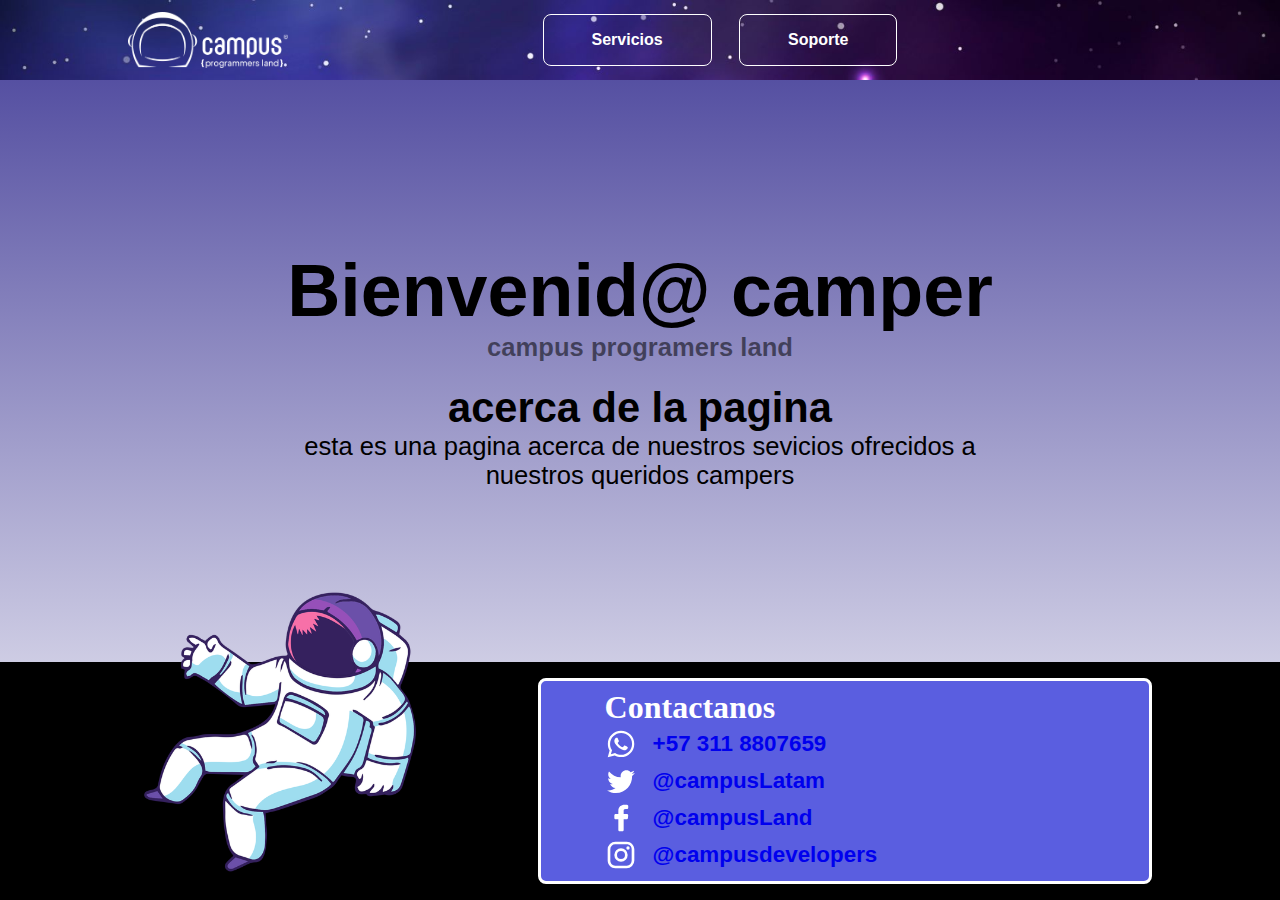
<file: index.html>
<!DOCTYPE html>
<html lang="es">
<head>
    <meta charset="UTF-8">
    <meta http-equiv="X-UA-Compatible" content="IE=edge">
    <meta name="viewport" content="width=device-width, initial-scale=1.0">
    <link rel="stylesheet" href="assets/css/styles.css">
    <script src="assets/js/db.js" defer></script>
    
    <title>CampersEngine</title>
   
</head>
<body>
    <header class="campusLand-header">
        <div class="campusLand-container">
            <img class="campusLand-header__logo" src="assets/images/logoWhite.png" alt="logo campus">
            <nav class="campusLand-header__navbar">                
                <a class="campusLand-header__navbar-link" href="sections/servicios/index.html">servicios</a>
                <a class="campusLand-header__navbar-link" href="sections/soporte/index.html">soporte</a>
            </nav>
            <form class="campusLand-header__form">                
                <label class="campusLand-header__form-checkbox-label" for="campusLand-header__form-checkbox">
                    Menu
                </label>
                <input type="checkbox"  id="campusLand-header__form-checkbox">
                <div class="campusLand-header__offcanvas">
                    <label class="campusLand-header__form-checkbox-label campusLand-header__form-checkbox-label--exit" for="campusLand-header__form-checkbox">
                        X
                    </label>                                    
                    <a class="campusLand-header__navbar-link" href="sections/servicios/index.html">servicios</a>
                    <a class="campusLand-header__navbar-link" href="sections/soporte/index.html">soporte</a>
                </div>
            </form>
        </div>
    </header>
    <main class="campusLand-container campusLand-container--primary">
        <section class="campusLand-home">
            <h1 class="campusLand-home__bienvenida">
                <strong class="campusLand-home__bienvenida-title">Bienvenid@ camper</strong>
                <small class="campusLand-home__bienvenida-small">campus programers land</small>
            </h1>            
            <article class="campusLand-home__description">
                <h4 class="campusLand-home__description-title">acerca de la pagina </h4>
                <p class="campusLand-home__description-mesage">
                    esta es una pagina acerca de nuestros sevicios ofrecidos a <br>
                    nuestros queridos campers
                </p>
            </article>
        </section>
    </main>
    <footer class="campusLand-footer">
        <div class="campusLand-container">
            <img class="campusLand-footer__logo" src="assets/images/Space astronaut cartoon.png" alt="logo astronaut">            
            <ul class="campusLand-footer__contactos">
                <li class="campusLand-footer__contactos-item">
                    <h6 class="campusLand-footer__contactos-item-title">contactanos</h6>
                </li>
                <li class="campusLand-footer__contactos-item">
                    <img class="campusLand-footer__contactos-item-img" src="assets/images/whatsapp.svg" alt="imagen redes sociales">
                    <a href="https://www.whatsapp.com/?lang=es" class="campusLand-footer__contactos-item-link">
                        +57 311 8807659
                    </a>
                </li>
                <li class="campusLand-footer__contactos-item">
                    <img class="campusLand-footer__contactos-item-img" src="assets/images/twitter.svg" alt="imagen redes sociales">
                    <a href="https://co.linkedin.com/company/campuslands" class="campusLand-footer__contactos-item-link">
                        @campusLatam
                    </a>
                </li>
                <li class="campusLand-footer__contactos-item">
                    <img class="campusLand-footer__contactos-item-img" src="assets/images/facebookF.svg" alt="imagen redes sociales">
                    <a href="https://m.facebook.com/Campuslands?_rdr" class="campusLand-footer__contactos-item-link">
                        @campusLand
                    </a>
                </li>
                <li class="campusLand-footer__contactos-item">
                    <img class="campusLand-footer__contactos-item-img" src="assets/images/instagram.svg " alt="imagen redes sociales">
                    <a href="https://co.linkedin.com/company/campuslands" class="campusLand-footer__contactos-item-link">
                        @campusdevelopers
                    </a>
                </li>
            </ul>
        </div>
    </footer>
</body>
</html>
</file>
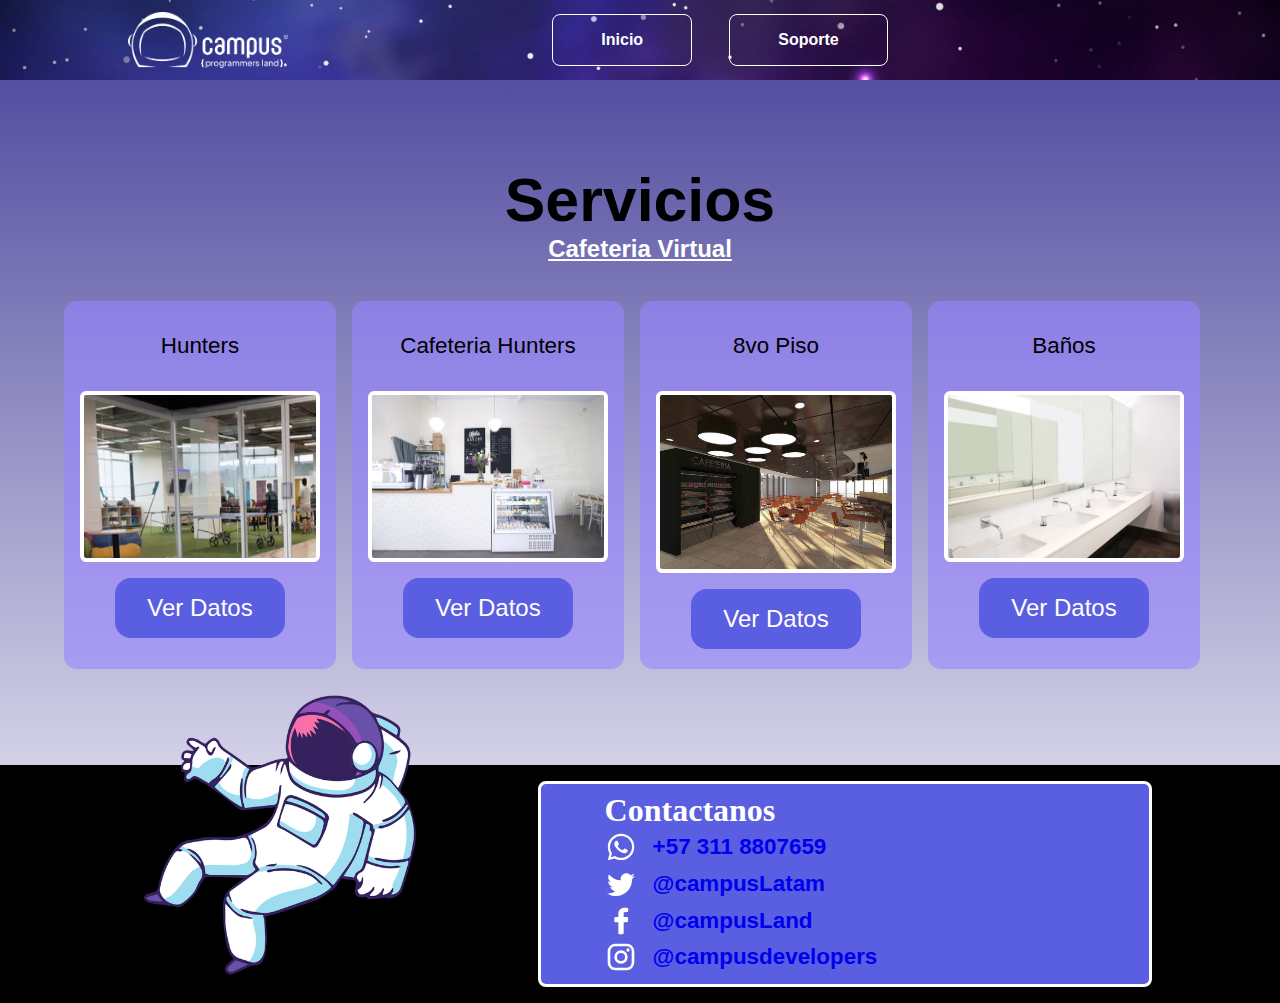
<file: sections/servicios/index.html>
<!DOCTYPE html>
<html lang="en">
<head>
    <meta charset="UTF-8">
    <meta http-equiv="X-UA-Compatible" content="IE=edge">
    <meta name="viewport" content="width=device-width, initial-scale=1.0">
    <link rel="stylesheet" href="../../assets/css/styles.css">
    <script src="../../assets/js/db.js" defer></script>
    
    <title>CampersEngine</title>
   
</head>
<body>
    <header class="campusLand-header">
        <div class="campusLand-container">
            <img class="campusLand-header__logo" src="../../assets/images/logoWhite.png" alt="logo campus">
            <nav class="campusLand-header__navbar">
                <a class="campusLand-header__navbar-link" href="../../index.html">inicio</a>                
                <a class="campusLand-header__navbar-link" href="../soporte/index.html">soporte</a>
            </nav>
            <form class="campusLand-header__form">
                <label class="campusLand-header__form-checkbox-label" for="campusLand-header__form-checkbox">
                    Menu
                </label>
                <input type="checkbox"  id="campusLand-header__form-checkbox">
                <div class="campusLand-header__offcanvas">
                    <label class="campusLand-header__form-checkbox-label campusLand-header__form-checkbox-label--exit" for="campusLand-header__form-checkbox">
                        X
                    </label>                
                    <a class="campusLand-header__navbar-link" href="../../index.html">inicio</a>                    
                    <a class="campusLand-header__navbar-link" href="../soporte/index.html">soporte</a>
                </div>
            </form>
        </div>
    </header>
    <main class="campusLand-container campusLand-container--primary">
        <section class="campusLand-services">
            <h1 class="campusLand-services__section">
                <strong class="campusLand-services__section-title">Servicios</strong>
                <a class="campusLand-services__section-link" href="../tiendaComida/index.html">cafeteria virtual</a>
            </h1>
                        
            <form class="campusLand-form">
                <div class="campusLand-card-container">
                    <div class="campusLand-card">
                        <h6 class="campusLand-card__title">Hunters</h6>
                        <img class="campusLand-card__img" src="../../assets/images/hunters.png" alt="imagen card">
                        <label class="campusLand-form__checkbox-link" for="campusLand-form__checkbox">ver datos</label>
                    </div>
                    <div class="campusLand-card">
                        <h6 class="campusLand-card__title">Cafeteria Hunters</h6>
                        <img class="campusLand-card__img" src="../../assets/images/Interior-cafeteria-pasteleria-Ofelia-Bakery_1731437050_168755568_1200x675.jpg" alt="imagen card">
                        <label class="campusLand-form__checkbox-link" for="campusLand-form__checkbox">ver datos</label>
                    </div>
                    <div class="campusLand-card">
                        <h6 class="campusLand-card__title">8vo piso</h6>
                        <img class="campusLand-card__img" src="../../assets/images/cafeteria 8vo.jpg" alt="imagen card">
                        <label class="campusLand-form__checkbox-link" for="campusLand-form__checkbox">ver datos</label>
                    </div>
                    <div class="campusLand-card">
                        <h6 class="campusLand-card__title">baños</h6>
                        <img class="campusLand-card__img" src="../../assets/images/aseo.png" alt="imagen card">
                        <label class="campusLand-form__checkbox-link" for="campusLand-form__checkbox">ver datos</label>
                    </div>
                </div>
                <input type="checkbox" id="campusLand-form__checkbox">
                <div class="campusLand-modal">
                    <div class="campusLand-modal__content">
                        <table class="campusLand-modal__table">
                            <thead class="campusLand-modal__table-thead">
                                <tr class="campusLand-modal__table-row">
                                    <th class="campusLand-modal__table-collumn">Nombre</th>
                                    <th class="campusLand-modal__table-collumn">detalles</th>
                                    <th class="campusLand-modal__table-collumn">disponibilidad</th>
                                </tr>
                            </thead>
                            <tbody class="campusLand-modal__table-tbody">
                                <tr class="campusLand-modal__table-row">
                                    <td class="campusLand-modal__table-cell">Hunters</td>
                                    <td class="campusLand-modal__table-cell">Lorem, ipsum dolor sit amet consectetur adipisicing elit. Nulla sint laborum, reiciendis adipisci repellat quaerat animi rerum possimus temporibus blanditiis ipsa quod dicta repudiandae dolore odit suscipit harum labore eos.</td>
                                    <td class="campusLand-modal__table-cell">sujeto a horario</td>
                                </tr>
                            </tbody>                            
                        </table>
                    </div>
        
                    <div class="campusLand-modal__footer">
                        <label for="campusLand-form__checkbox" class="campusLand-form__checkbox-link">cerrar</label>
                    </div>
                </div> 
            </form>
        </section>
    </main>
    <footer class="campusLand-footer">
        <div class="campusLand-container">
            <img class="campusLand-footer__logo" src="../../assets/images/Space astronaut cartoon.png" alt="logo astronaut">            
            <ul class="campusLand-footer__contactos">
                <li class="campusLand-footer__contactos-item">
                    <h6 class="campusLand-footer__contactos-item-title">contactanos</h6>
                </li>
                <li class="campusLand-footer__contactos-item">
                    <img class="campusLand-footer__contactos-item-img" src="../../assets/images/whatsapp.svg" alt="imagen redes sociales">
                    <a href="https://www.whatsapp.com/?lang=es" class="campusLand-footer__contactos-item-link">
                        +57 311 8807659
                    </a>
                </li>
                <li class="campusLand-footer__contactos-item">
                    <img class="campusLand-footer__contactos-item-img" src="../../assets/images/twitter.svg" alt="imagen redes sociales">
                    <a href="https://co.linkedin.com/company/campuslands" class="campusLand-footer__contactos-item-link">
                        @campusLatam
                    </a>
                </li>
                <li class="campusLand-footer__contactos-item">
                    <img class="campusLand-footer__contactos-item-img" src="../../assets/images/facebookF.svg" alt="imagen redes sociales">
                    <a href="https://m.facebook.com/Campuslands?_rdr" class="campusLand-footer__contactos-item-link">
                        @campusLand
                    </a>
                </li>
                <li class="campusLand-footer__contactos-item">
                    <img class="campusLand-footer__contactos-item-img" src="../../assets/images/instagram.svg " alt="imagen redes sociales">
                    <a href="https://co.linkedin.com/company/campuslands" class="campusLand-footer__contactos-item-link">
                        @campusdevelopers
                    </a>
                </li>
            </ul>
        </div>
    </footer>
</body>
</html>
</file>
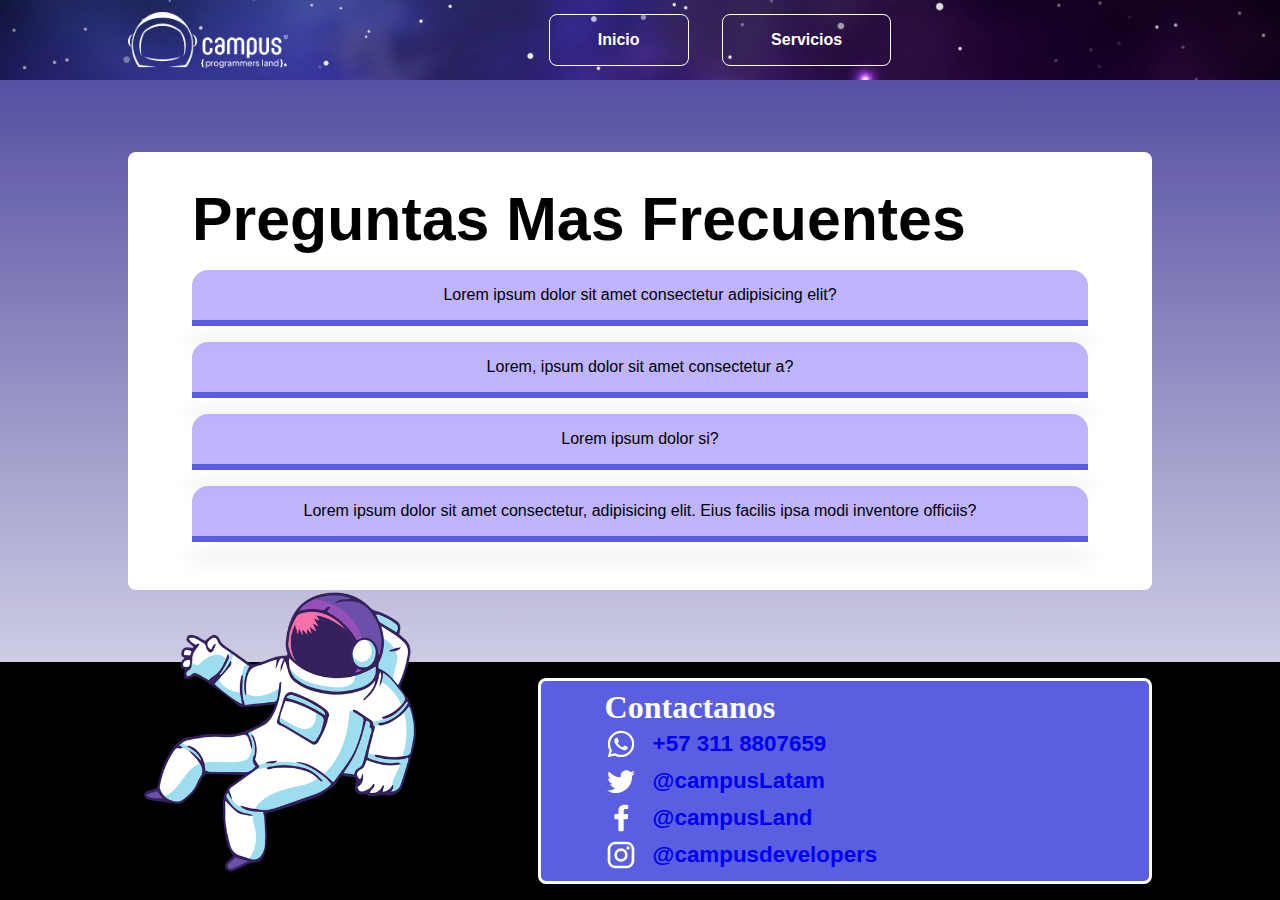
<file: sections/soporte/index.html>
<!DOCTYPE html>
<html lang="en">
<head>
    <meta charset="UTF-8">
    <meta http-equiv="X-UA-Compatible" content="IE=edge">
    <meta name="viewport" content="width=device-width, initial-scale=1.0">
    <link rel="stylesheet" href="../../assets/css/styles.css">
    <script src="../../assets/js/db.js" defer></script>
    
    <title>CampersEngine</title>
   
</head>
<body>
    <header class="campusLand-header">
        <div class="campusLand-container">
            <img class="campusLand-header__logo" src="../../assets/images/logoWhite.png" alt="logo campus">
            <nav class="campusLand-header__navbar">
                <a class="campusLand-header__navbar-link" href="../../index.html">inicio</a>
                <a class="campusLand-header__navbar-link" href="../servicios/index.html">servicios</a>                
            </nav>
            <form class="campusLand-header__form">
                <label class="campusLand-header__form-checkbox-label" for="campusLand-header__form-checkbox">
                    Menu
                </label>
                <input type="checkbox"  id="campusLand-header__form-checkbox">
                <div class="campusLand-header__offcanvas">
                    <label class="campusLand-header__form-checkbox-label campusLand-header__form-checkbox-label--exit" for="campusLand-header__form-checkbox">
                        X
                    </label>                
                    <a class="campusLand-header__navbar-link" href="../../index.html">inicio</a>
                    <a class="campusLand-header__navbar-link" href="../servicios/index.html">servicios</a>                    
                </div>
            </form>
        </div>
    </header>
    <main class="campusLand-container campusLand-container--primary">
        <section class="campusLand-soporte">
           <h1 class="campusLand-soporte__title">Preguntas Mas Frecuentes</h1>
           <p class="campusLand-soporte__mesage">
                <span class="campusLand-soporte__mesage-question">
                    Lorem ipsum dolor sit amet consectetur adipisicing elit?
                </span>
                <span class="campusLand-soporte__mesage-answer">
                    Lorem ipsum dolor sit amet, consectetur adipisicing elit. Esse voluptatum atque temporibus dignissimos, necessitatibus itaque iste placeat maiores neque, sapiente aut! Nihil ex laudantium ab tempore delectus voluptatum quaerat fugit?
                </span>
           </p>
           <p class="campusLand-soporte__mesage">
                <span class="campusLand-soporte__mesage-question">
                    Lorem, ipsum dolor sit amet consectetur a?
                </span>
                <span class="campusLand-soporte__mesage-answer">
                    Lorem ipsum dolor sit, amet consectetur adipisicing elit. Repudiandae, exercitationem! Consectetur in corrupti molestiae recusandae tempora officia, nostrum error accusamus ipsa mollitia, aliquid nulla voluptatem omnis voluptas ullam pariatur veniam.
                </span>
            </p>
            <p class="campusLand-soporte__mesage">
                <span class="campusLand-soporte__mesage-question">
                    Lorem ipsum dolor si?
                </span>
                <span class="campusLand-soporte__mesage-answer">
                    Lorem ipsum dolor sit amet consectetur adipisicing elit. Quaerat eligendi illo deserunt incidunt sequi distinctio architecto quia alias iste numquam ipsum, ad assumenda recusandae eum hic ducimus et eius necessitatibus?
                </span>
            </p>
            <p class="campusLand-soporte__mesage">
                <span class="campusLand-soporte__mesage-question">
                    Lorem ipsum dolor sit amet consectetur, adipisicing elit. Eius facilis ipsa modi inventore officiis?
                </span>
                <span class="campusLand-soporte__mesage-answer">
                    Lorem Lorem, ipsum dolor sit amet consectetur adipisicing elit. Explicabo velit exercitationem sapiente. Est praesentium, doloribus totam molestiae commodi reprehenderit distinctio velit obcaecati cumque vitae iure eos sint, aut quod. Fuga!
                    Aperiam aliquid vitae fugit fugiat repellat, ipsa officia tenetur dolorem, repudiandae molestias, ut autem officiis eum quasi ad beatae veniam. Veniam saepe hic nesciunt quaerat totam ipsum qui consequatur provident.
                    Ipsam voluptatibus eum porro ex quam dicta corrupti laudantium. Accusamus, fugiat quos architecto fuga temporibus sed dignissimos ullam repellendus, modi iusto, voluptatum dicta totam! Error quas molestiae cumque repellendus iste.
                    Deleniti quibusdam aut dicta accusamus obcaecati, repudiandae aperiam, numquam, quo possimus incidunt saepe est quaerat officiis nesciunt tempora quam impedit sunt natus harum temporibus porro! Illo quia distinctio omnis quisquam.
                    Esse inventore est ipsam impedit nam aperiam saepe cumque dolorum optio velit excepturi eligendi sapiente maxime recusandae, illum doloribus repellat quos quas provident aspernatur pariatur ipsum corrupti. Reiciendis, ut corrupti.
                    Illo quibusdam aliquam similique explicabo repudiandae at sed ratione veniam, tempora possimus expedita assumenda maiores. Doloribus iure repellendus voluptatem, nisi sed autem tempora exercitationem error inventore odio accusamus unde! Commodi.
                    Ipsum ratione dolores, et ipsam impedit similique illo a ea. Enim expedita asperiores optio blanditiis corporis alias sint illum inventore in vel eos quam voluptatum, possimus error mollitia quasi corrupti!
                    Nemo et saepe dolor! Perferendis fuga reprehenderit perspiciatis, porro ab excepturi fugiat autem nemo doloribus, aspernatur repellat quia explicabo! Amet praesentium accusantium est deleniti pariatur illum magni libero. Deserunt, voluptas?
                    Tempore reiciendis laboriosam modi perspiciatis illo voluptas non molestiae commodi atque odio officia, repellendus culpa eligendi nisi est nihil corrupti autem rem numquam cupiditate blanditiis consectetur. Excepturi consectetur nemo ratione?
                    Inventore aliquid vitae laborum, nobis corporis esse fuga dolore odio cupiditate dicta dolor iusto facere. Consequatur, perferendis doloremque, optio, magni doloribus voluptatibus amet voluptas porro laboriosam tempore vel cum accusamus.
                    Necessitatibus, pariatur, iure natus nemo vel quo assumenda dolor sapiente neque rem minus illo aut perferendis tenetur sed repellendus quasi quas provident aspernatur quidem cumque perspiciatis quia! Omnis, inventore esse.
                    Voluptatibus voluptate quidem ratione quasi doloremque laboriosam minus ipsum eum, similique a ad voluptatum asperiores quod non iusto vel commodi quibusdam repellendus, reprehenderit, ullam impedit libero quisquam itaque animi! Nobis!
                    Assu
                </span>
            </p>
        </section>
    </main>
    <footer class="campusLand-footer">
        <div class="campusLand-container">
            <img class="campusLand-footer__logo" src="../../assets/images/Space astronaut cartoon.png" alt="logo astronaut">            
            <ul class="campusLand-footer__contactos">
                <li class="campusLand-footer__contactos-item">
                    <h6 class="campusLand-footer__contactos-item-title">contactanos</h6>
                </li>
                <li class="campusLand-footer__contactos-item">
                    <img class="campusLand-footer__contactos-item-img" src="../../assets/images/whatsapp.svg" alt="imagen redes sociales">
                    <a href="https://www.whatsapp.com/?lang=es" class="campusLand-footer__contactos-item-link">
                        +57 311 8807659
                    </a>
                </li>
                <li class="campusLand-footer__contactos-item">
                    <img class="campusLand-footer__contactos-item-img" src="../../assets/images/twitter.svg" alt="imagen redes sociales">
                    <a href="https://co.linkedin.com/company/campuslands" class="campusLand-footer__contactos-item-link">
                        @campusLatam
                    </a>
                </li>
                <li class="campusLand-footer__contactos-item">
                    <img class="campusLand-footer__contactos-item-img" src="../../assets/images/facebookF.svg" alt="imagen redes sociales">
                    <a href="https://m.facebook.com/Campuslands?_rdr" class="campusLand-footer__contactos-item-link">
                        @campusLand
                    </a>
                </li>
                <li class="campusLand-footer__contactos-item">
                    <img class="campusLand-footer__contactos-item-img" src="../../assets/images/instagram.svg " alt="imagen redes sociales">
                    <a href="https://co.linkedin.com/company/campuslands" class="campusLand-footer__contactos-item-link">
                        @campusdevelopers
                    </a>
                </li>
            </ul>
        </div>
    </footer>
</body>
</html>
</file>
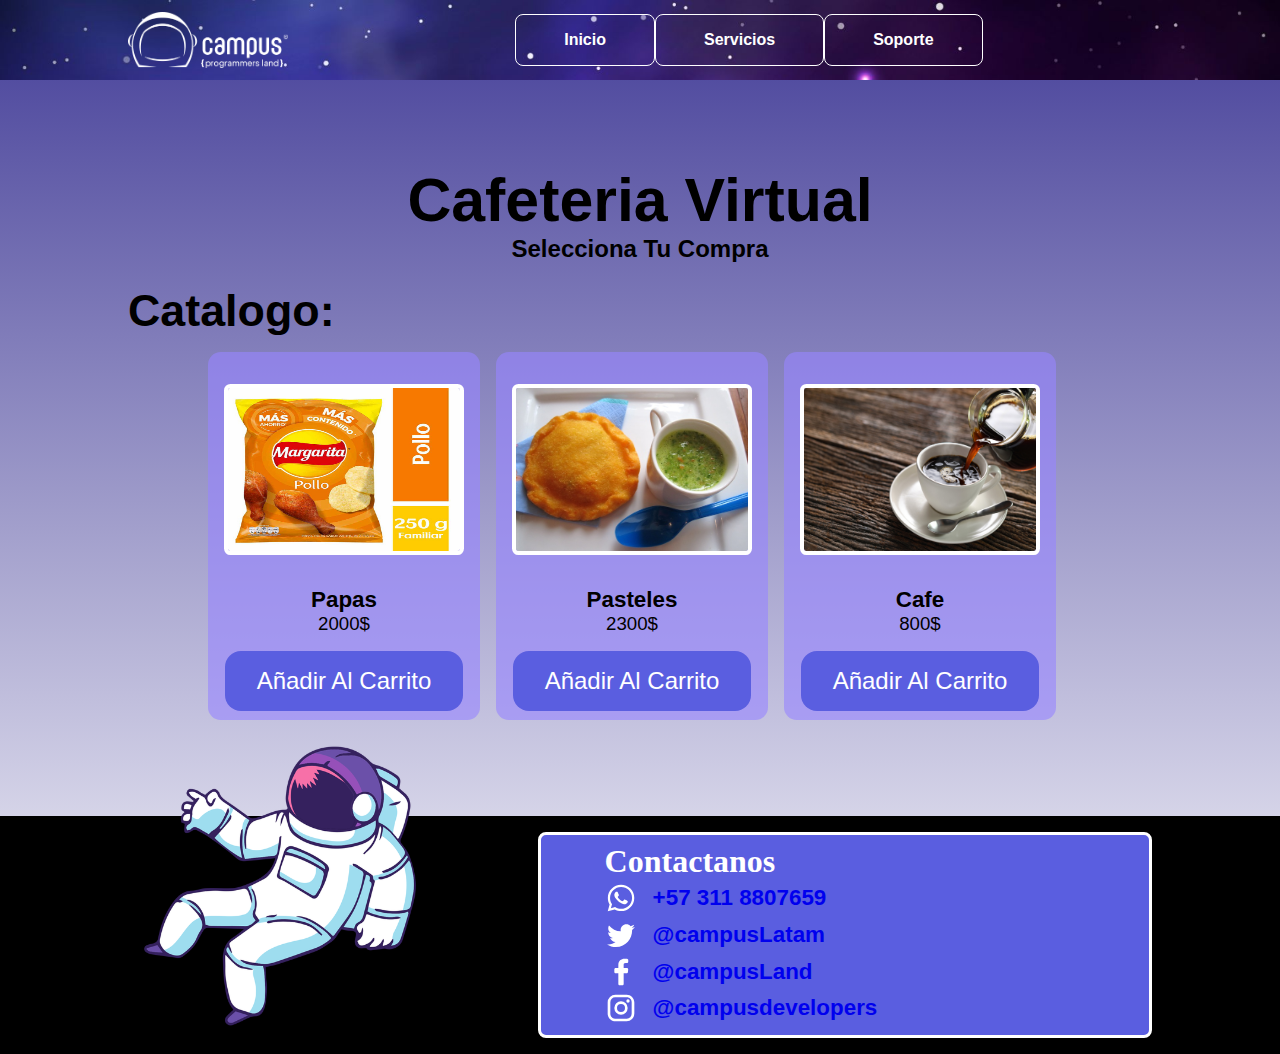
<file: sections/tiendaComida/index.html>
<!DOCTYPE html>
<html lang="en">
<head>
    <meta charset="UTF-8">
    <meta http-equiv="X-UA-Compatible" content="IE=edge">
    <meta name="viewport" content="width=device-width, initial-scale=1.0">
    <link rel="stylesheet" href="../../assets/css/styles.css">
    <script src="../../assets/js/db.js" defer></script>
    
    <title>CampersEngine</title>
   
</head>
<body>
    <header class="campusLand-header">
        <div class="campusLand-container">
            <img class="campusLand-header__logo" src="../../assets/images/logoWhite.png" alt="logo campus">
            <nav class="campusLand-header__navbar">
                <a class="campusLand-header__navbar-link" href="../../index.html">inicio</a>
                <a class="campusLand-header__navbar-link" href="../servicios/index.html">servicios</a>
                <a class="campusLand-header__navbar-link" href="../soporte/index.html">soporte</a>
            </nav>
            <form class="campusLand-header__form">
                <label class="campusLand-header__form-checkbox-label" for="campusLand-header__form-checkbox">
                    Menu
                </label>
                <input type="checkbox"  id="campusLand-header__form-checkbox">
                <div class="campusLand-header__offcanvas">
                    <label class="campusLand-header__form-checkbox-label campusLand-header__form-checkbox-label--exit" for="campusLand-header__form-checkbox">
                        X
                    </label>                
                    <a class="campusLand-header__navbar-link" href="../../index.html">inicio</a>
                    <a class="campusLand-header__navbar-link" href="../servicios/index.html">servicios</a>
                    <a class="campusLand-header__navbar-link" href="../soporte/index.html">soporte</a>
                </div>
            </form>
        </div>
    </header>
    <main class="campusLand-container campusLand-container--primary">
        <section class="campusLand-cafeteria">
            <h1 class="campusLand-cafeteria__section">
                <strong class="campusLand-cafeteria__section-title">cafeteria virtual</strong>
                <small class="campusLand-cafeteria__section-small">selecciona tu compra</small>
            </h1>
                        
            <h3 class="campusLand-cafeteria__section campusLand-cafeteria__section--sub">Catalogo:</h3>
            <form class="campusLand-form">                
                <div class="campusLand-card-container">
                    <div class="campusLand-card">
                        <h6 class="campusLand-card__title">
                            <strong>Papas</strong>
                            <small>2000$</small>
                        </h6>
                        <img class="campusLand-card__img" src="../../assets/images/papasmargarita.jpg" alt="imagen card">
                        <button class="campusLand-form__add-link">añadir al carrito</button>
                    </div>
                    <div class="campusLand-card">
                        <h6 class="campusLand-card__title">
                            <strong>pasteles</strong>
                            <small>2300$</small>
                        </h6>
                        <img class="campusLand-card__img" src="../../assets/images/Pastel-de-Pollo7.jpg" alt="imagen card">
                        <button class="campusLand-form__add-link">añadir al carrito</button>
                    </div>
                    <div class="campusLand-card">
                        <h6 class="campusLand-card__title">
                            <strong>cafe</strong>
                            <small>800$</small>
                        </h6>
                        <img class="campusLand-card__img" src="../../assets/images/Color-del-cafe-filtrado-y-su-parecido-con-el-color-de-un-vino-tinto.-scaled.jpg" alt="imagen card">
                        <button class="campusLand-form__add-link">añadir al carrito</button>
                    </div>
                </div>                
            </form>
        </section>
    </main>
    <footer class="campusLand-footer">
        <div class="campusLand-container">
            <img class="campusLand-footer__logo" src="../../assets/images/Space astronaut cartoon.png" alt="logo astronaut">            
            <ul class="campusLand-footer__contactos">
                <li class="campusLand-footer__contactos-item">
                    <h6 class="campusLand-footer__contactos-item-title">contactanos</h6>
                </li>
                <li class="campusLand-footer__contactos-item">
                    <img class="campusLand-footer__contactos-item-img" src="../../assets/images/whatsapp.svg" alt="imagen redes sociales">
                    <a href="https://www.whatsapp.com/?lang=es" class="campusLand-footer__contactos-item-link">
                        +57 311 8807659
                    </a>
                </li>
                <li class="campusLand-footer__contactos-item">
                    <img class="campusLand-footer__contactos-item-img" src="../../assets/images/twitter.svg" alt="imagen redes sociales">
                    <a href="https://co.linkedin.com/company/campuslands" class="campusLand-footer__contactos-item-link">
                        @campusLatam
                    </a>
                </li>
                <li class="campusLand-footer__contactos-item">
                    <img class="campusLand-footer__contactos-item-img" src="../../assets/images/facebookF.svg" alt="imagen redes sociales">
                    <a href="https://m.facebook.com/Campuslands?_rdr" class="campusLand-footer__contactos-item-link">
                        @campusLand
                    </a>
                </li>
                <li class="campusLand-footer__contactos-item">
                    <img class="campusLand-footer__contactos-item-img" src="../../assets/images/instagram.svg " alt="imagen redes sociales">
                    <a href="https://co.linkedin.com/company/campuslands" class="campusLand-footer__contactos-item-link">
                        @campusdevelopers
                    </a>
                </li>
            </ul>
        </div>
    </footer>
</body>
</html>
</file>
<file: assets/css/styles.css>
.campusLand-header {
  grid-area: header;
  width: 100vw;
  height: 5rem;
}
.campusLand-header .campusLand-container {
  display: flex;
  align-items: center;
  justify-content: space-evenly;
}
.campusLand-header #campusLand-header__form-checkbox {
  display: none;
}
#campusLand-header__form-checkbox:checked ~ .campusLand-header__offcanvas {
  display: flex;
}
.campusLand-header__logo {
  position: relative;
  width: 10rem;
  height: 3.5rem;
}
.campusLand-header__navbar {
  width: 40%;
  display: none;
  align-items: center;
  justify-content: space-evenly;
}
.campusLand-header__navbar-link {
  padding: 1rem 3rem;
}
.campusLand-header__form-checkbox-label {
  padding: 1rem;
}
.campusLand-header__form-checkbox-label--exit {
  margin-bottom: 2rem;
  align-self: self-start;
}
.campusLand-header__form-checkbox-label--exit::after {
  content: "Salir";
}
.campusLand-header__offcanvas {
  width: 100vw;
  height: 100vh;
  z-index: 1080;
  position: fixed;
  left: 0;
  top: 0;
  display: none;
  flex-direction: column;
  align-items: center;
  padding-inline: 1rem;
}
.campusLand-header__offcanvas .campusLand-header__navbar-link {
  margin-block: 0.5rem;
  width: 80%;
}

/*=============================================
=            FOOTER                           =
=============================================*/
.campusLand-footer {
  grid-area: footer;
  height: -moz-fit-content;
  height: fit-content;
  padding: 1rem 0;
  max-width: 100vw;
}
.campusLand-footer .campusLand-container {
  display: flex;
  flex-direction: column;
  flex-wrap: wrap;
  align-items: center;
  justify-content: center;
}
.campusLand-footer__logo {
  bottom: 0;
  left: 0;
  width: clamp(10rem, 15rem + 5vw, 40rem);
  height: clamp(10rem, 15rem + 5vw, 40rem);
  animation-name: space;
  animation-duration: 8s;
  animation-iteration-count: infinite;
  animation-direction: alternate;
}
.campusLand-footer__contactos {
  display: flex;
  flex-direction: column;
  align-items: start;
  row-gap: clamp(0.5rem, 1rem + 0.5vw, 1rem);
  margin: 2rem 0;
  width: 100%;
  padding-inline: 0;
  width: 90%;
  padding-block: 1rem;
}
.campusLand-footer__contactos-item {
  height: 1.3rem;
  display: flex;
  align-items: center;
  width: 100%;
}
.campusLand-footer__contactos-item-img {
  width: clamp(2rem, 1rem + 1vw, 4rem);
  height: clamp(2rem, 1rem + 1vw, 4rem);
  margin-right: 1rem;
}

/*=====  End of FOOTER  ======*/
/*=============================================
=            HOME                             =
=============================================*/
.campusLand-home {
  text-align: center;
}
.campusLand-home__bienvenida > * {
  display: block;
}
.campusLand-home__description-title {
  margin-top: 1rem;
  margin-bottom: 0;
  padding: 0;
}
.campusLand-home__description-mesage {
  margin-top: 0;
}

/*=====  End of HOME  ======*/
/*=============================================
=            SERVICES AND CAFETERIA           =
=============================================*/
.campusLand-services, .campusLand-cafeteria {
  width: 100%;
  position: relative;
  display: flex;
  flex-direction: column;
  align-items: center;
}
.campusLand-services__section *, .campusLand-cafeteria__section * {
  display: block;
}

.campusLand-cafeteria__section--sub {
  align-self: flex-start;
  margin: 0;
}
.campusLand-cafeteria .campusLand-card__title {
  order: 5;
}
.campusLand-cafeteria .campusLand-form__add-link {
  order: 10;
}

/*=====  End of SERVICES AND CAFETERIA  ======*/
/*=============================================
=            SOPORTE                          =
=============================================*/
.campusLand-soporte {
  padding: 2rem 0.5rem;
}
.campusLand-soporte__title {
  margin: 0;
}
.campusLand-soporte__mesage-question {
  display: block;
  padding: 1rem 0.5rem;
}
.campusLand-soporte__mesage:hover .campusLand-soporte__mesage-answer {
  padding: 1rem 0.5rem 2rem 0.5rem;
  height: auto;
}
.campusLand-soporte__mesage-answer {
  display: block;
  height: 0;
  overflow-y: hidden;
  transition-property: all;
  transition-duration: 2s;
}

/*=====  End of SOPORTE  ======*/
:root {
  --campusLand-white: rgb(255, 255, 255);
  --campusLand-blue-light: rgba(33, 26, 133, 0.838);
  --campusLand-purple: rgb(90, 94, 224);
  --campusLand-purple-light: rgba(151, 133, 255, 0.6156862745);
  --campusLand-black: rgb(0, 0, 0);
  --campusLand-light: #f8f9fa;
}

/*----------  COLORS  ----------*/
.campusLand-card {
  background: var(--campusLand-purple-light);
}

.campusLand-modal {
  background: rgba(0, 0, 0, 0.5333333333);
}
.campusLand-modal__table-thead {
  background: var(--campusLand-purple-light);
}
.campusLand-modal__content, .campusLand-modal__footer {
  background: var(--campusLand-white);
}

.campusLand-form__checkbox-link, .campusLand-form__add-link {
  background: var(--campusLand-purple);
}
.campusLand-form__add-link:hover {
  background: var(--campusLand-white);
}

/*=============================================
=            HEADER                           =
=============================================*/
.campusLand-header {
  background-image: url("../images/fondo.jpg");
  background-repeat: no-repeat;
  background-size: cover;
}
.campusLand-header__navbar-link:hover {
  background-color: var(--campusLand-purple);
}
.campusLand-header__offcanvas {
  background-image: url("../images/fondo.jpg");
}

/*=====  End of HEADER  ======*/
/*=============================================
=            FOOTER                           =
=============================================*/
.campusLand-footer {
  background: #000;
}
.campusLand-footer__contactos {
  background: var(--campusLand-purple);
}

/*=====  End of FOOTER  ======*/
/*=============================================
=            SPORTE                           =
=============================================*/
.campusLand-soporte {
  background: var(--campusLand-white);
}
.campusLand-soporte__mesage-question {
  background: var(--campusLand-purple-light);
}
.campusLand-soporte__mesage-answer {
  background: var(--campusLand-light);
}

/*=====  End of SPORTE  ======*/
/*----------  TYPOGRAPHY  ----------*/
.campusLand-card {
  border-radius: 0.8rem;
}
.campusLand-card__title {
  font-size: clamp(0.5rem, 1rem + 0.5vw, 1.5rem);
  text-transform: capitalize;
  font-weight: normal;
  text-align: center;
}
.campusLand-card__img {
  border: 0.3rem solid var(--campusLand-white);
  border-radius: 0.4rem;
}

.campusLand-form__checkbox-link, .campusLand-form__add-link {
  text-transform: capitalize;
  border: none;
  font-size: 1.5rem;
  border-radius: 1rem;
  color: var(--campusLand-white);
}
.campusLand-form__checkbox-link:hover, .campusLand-form__add-link:hover {
  outline: var(--campusLand-white) solid 0.2rem;
  box-shadow: inset 0px 0px 8px 0.5px rgb(255, 255, 255);
}
.campusLand-form__add-link:hover {
  color: var(--campusLand-purple);
}

.campusLand-modal {
  border-radius: 2rem;
}
.campusLand-modal__table {
  border-collapse: collapse;
  border-radius: 1rem;
  box-shadow: 1px 8px 16px 2px rgba(0, 0, 0, 0.2666666667);
}
.campusLand-modal__table-collumn, .campusLand-modal__table-cell {
  text-align: center;
}
.campusLand-modal__table-cell {
  font-size: clamp(0.5rem, 1rem + 0.5vw, 1.5rem);
}
.campusLand-modal__table-collumn {
  text-transform: capitalize;
  font-size: clamp(1.2rem, 1rem + 0.5vw, 3rem);
}

/*=============================================
=            HEADER                           =
=============================================*/
.campusLand-header__navbar-link {
  color: var(--campusLand-black);
  text-align: center;
  text-decoration: none;
  border-radius: 0.5rem;
  border: var(--campusLand-white) solid 0.1rem;
  color: var(--campusLand-white);
  text-transform: capitalize;
  font-weight: 700;
  vertical-align: super;
}
.campusLand-header__navbar-link:hover {
  color: var(--campusLand-white);
}
.campusLand-header__form-checkbox-label {
  font-size: clamp(1.5rem, 1rem + 0.5vw, 3rem);
  border: 0.3rem solid var(--campusLand-white);
  color: var(--campusLand-white);
}
.campusLand-header__form-checkbox-label:hover {
  background: rgba(255, 255, 255, 0.2666666667);
}

/*=====  End of HEADER  ======*/
/*=============================================
=            FOOTER                           =
=============================================*/
.campusLand-footer__contactos {
  list-style: none;
  border-radius: 0.5rem;
  border: 0.2rem solid var(--campusLand-white);
}
.campusLand-footer__contactos-item-title {
  font-family: bold;
  font-size: clamp(2rem, 1rem + 1vw, 3.6rem);
  color: white;
  text-transform: capitalize;
}
.campusLand-footer__contactos-item-link {
  text-decoration: none;
  font-weight: bold;
  font-size: clamp(0.5rem, 1rem + 0.5vw, 2rem);
}

/*=====  End of FOOTER  ======*/
/*=============================================
=            HOME                             =
=============================================*/
.campusLand-home {
  text-align: center;
}
.campusLand-home__bienvenida-title {
  font-size: clamp(2rem, 3rem + 2vw, 5rem);
}
.campusLand-home__bienvenida-small {
  color: rgba(0, 0, 0, 0.5333333333);
  font-size: clamp(0.5rem, 0.8rem + 1vw, 2rem);
}
.campusLand-home__description-title {
  font-size: clamp(1.6rem, 1.8rem + 1vw, 3.5rem);
}
.campusLand-home__description-mesage {
  font-size: clamp(0.8rem, 0.8rem + 1vw, 2rem);
}

/*=====  End of HOME  ======*/
/*=============================================
=            SERVICES AND CAFETERIA           =
=============================================*/
.campusLand-services__section, .campusLand-cafeteria__section {
  text-transform: capitalize;
  text-align: center;
}
.campusLand-services__section-title, .campusLand-cafeteria__section-title {
  font-size: clamp(2.5rem, 3rem + 1vw, 5rem);
}
.campusLand-services__section--sub, .campusLand-cafeteria__section--sub {
  font-size: clamp(2rem, 2rem + 1vw, 3rem);
}
.campusLand-services__section-link, .campusLand-services__section-small, .campusLand-cafeteria__section-link, .campusLand-cafeteria__section-small {
  font-size: clamp(0.7rem, 0.7rem + 1vw, 1.8rem);
  text-align: center;
}
.campusLand-services__section-link, .campusLand-cafeteria__section-link {
  color: var(--campusLand-white);
}
.campusLand-services__section-link:hover, .campusLand-cafeteria__section-link:hover {
  text-decoration: underline;
  cursor: pointer;
}

/*=====  End of SERVICES AND CAFETERIA  ======*/
/*=============================================
=            SOPORTE                          =
=============================================*/
.campusLand-soporte {
  border-radius: 0.5rem;
}
.campusLand-soporte__title {
  font-size: clamp(2.5rem, 3rem + 1vw, 5rem);
}
.campusLand-soporte__mesage-question {
  border-radius: 1rem 1rem 0 0;
  border-bottom: 0.4rem solid var(--campusLand-purple);
  text-align: center;
}
.campusLand-soporte__mesage-answer {
  box-shadow: 0 15px 20px 2px rgba(0, 0, 0, 0.2);
}

/*=====  End of SOPORTE  ======*/
/*----------  ANIMATIONS  ----------*/
@keyframes fadeInAnimation {
  0% {
    opacity: 0;
  }
  100% {
    opacity: 1;
  }
}
@keyframes space {
  0% {
    transform: translateY(0.8rem);
    transform: translateX(0.5rem);
  }
  25% {
    transform: translateX(-0.5rem);
    transform: translateY(-0.8rem);
    transform: rotate(2deg);
  }
  50% {
    transform: translateX(0.5rem);
    transform: translateY(0.8rem);
  }
  80% {
    transform: rotate(-2deg);
  }
  100% {
    transform: translateY(0rem);
    transform: translateX(0rem);
  }
}
/*----------  GLOBALS  ----------*/
*, *::after, *::before {
  box-sizing: inherit;
}

body {
  -webkit-user-select: none;
     -moz-user-select: none;
          user-select: none;
  box-sizing: border-box;
  display: grid;
  grid-template-areas: "header header" "main  main " "main  main " "footer  footer";
  width: 100vw;
  overflow-x: hidden;
  grid-template-rows: auto repeat(2, minmax(auto, 1fr)) auto;
  margin: 0;
  min-height: 100vh;
  font-family: "Trebuchet MS", "Lucida Sans Unicode", "Lucida Grande", "Lucida Sans", Arial, sans-serif;
  animation: 0.25s ease-out 0s 1 fadeInAnimation;
  background: var(--campusLand-white);
  background: linear-gradient(0deg, var(--campusLand-white) 0%, var(--campusLand-blue-light) 100%);
  background-repeat: no-repeat;
  background-size: cover;
}

.campusLand-container {
  width: 100%;
  height: 100%;
  display: block;
  margin-inline: auto;
  position: relative;
}
.campusLand-container--primary {
  padding-block: 4rem;
  grid-area: main;
  display: flex;
  align-items: center;
  justify-content: center;
}

.campusLand-card {
  height: 23rem;
  display: flex;
  padding: 1rem;
  flex-direction: column;
  align-items: center;
  -webkit-margin-end: 0.5rem;
          margin-inline-end: 0.5rem;
}
.campusLand-card-container {
  display: flex;
  align-items: end;
  flex-wrap: nowrap;
  overflow-x: auto;
}
.campusLand-card__title {
  margin-block: 1rem;
}
.campusLand-card__title * {
  display: block;
}
.campusLand-card__img {
  margin-block: 1rem;
  width: 15rem;
  min-height: 10.6875rem;
}

.campusLand-modal {
  position: absolute;
  height: auto;
  width: 100%;
  top: 0;
  left: 0;
  bottom: 0;
  padding: 1rem;
  display: none;
  flex-direction: column;
  justify-content: center;
}
.campusLand-modal__content {
  height: auto;
  padding: 2rem;
  overflow: auto;
}
.campusLand-modal__footer {
  padding: 2rem;
}
.campusLand-modal__table {
  height: 40%;
  width: -moz-fit-content;
  width: fit-content;
  min-width: 56rem;
}
.campusLand-modal__table-collumn, .campusLand-modal__table-cell {
  padding-inline: 2rem;
}
.campusLand-modal__table-thead {
  height: 4rem;
}

.campusLand-form {
  width: min(100rem, 95vw);
  position: relative;
  padding: 1rem;
}
.campusLand-form__checkbox-link, .campusLand-form__add-link {
  display: block;
  padding: 1rem 2rem;
  width: -moz-fit-content;
  width: fit-content;
  margin-inline: auto;
}

#campusLand-form__checkbox {
  display: none;
}
#campusLand-form__checkbox:checked ~ .campusLand-modal {
  display: flex;
  animation: 0.5s ease-out 0s 1 fadeInAnimation;
}

/*----------  MEDIAS  ----------*/
@media (min-width: 800px) {
  .campusLand-container {
    width: min(100rem, 80%);
  }
  .campusLand-card {
    -webkit-margin-end: 1rem;
            margin-inline-end: 1rem;
    margin-bottom: 1rem;
  }
  .campusLand-card-container {
    justify-content: center;
    flex-wrap: wrap;
  }
  /*=============================================
  =            HEADER            =
  =============================================*/
  .campusLand-header__navbar {
    display: flex;
  }
  .campusLand-header .campusLand-container {
    justify-content: space-between;
  }
  .campusLand-header__form-checkbox-label {
    display: none;
  }
  /*=====  End of HEADER  ======*/
  /*=============================================
  =            FOOTER                           =
  =============================================*/
  .campusLand-footer__logo {
    position: absolute;
  }
  .campusLand-footer__contactos {
    align-self: end;
    margin: 0;
    width: 60%;
    padding-inline: 4rem;
  }
  /*=====  End of FOOTER  ======*/
  /*=============================================
  =            SOPORTE                          =
  =============================================*/
  .campusLand-soporte {
    padding: 2rem 4rem;
  }
  .campusLand-soporte__mesage-answer {
    padding-inline: 2rem;
  }
  /*=====  End of SOPORTE  ======*/
}/*# sourceMappingURL=styles.css.map */
</file>
